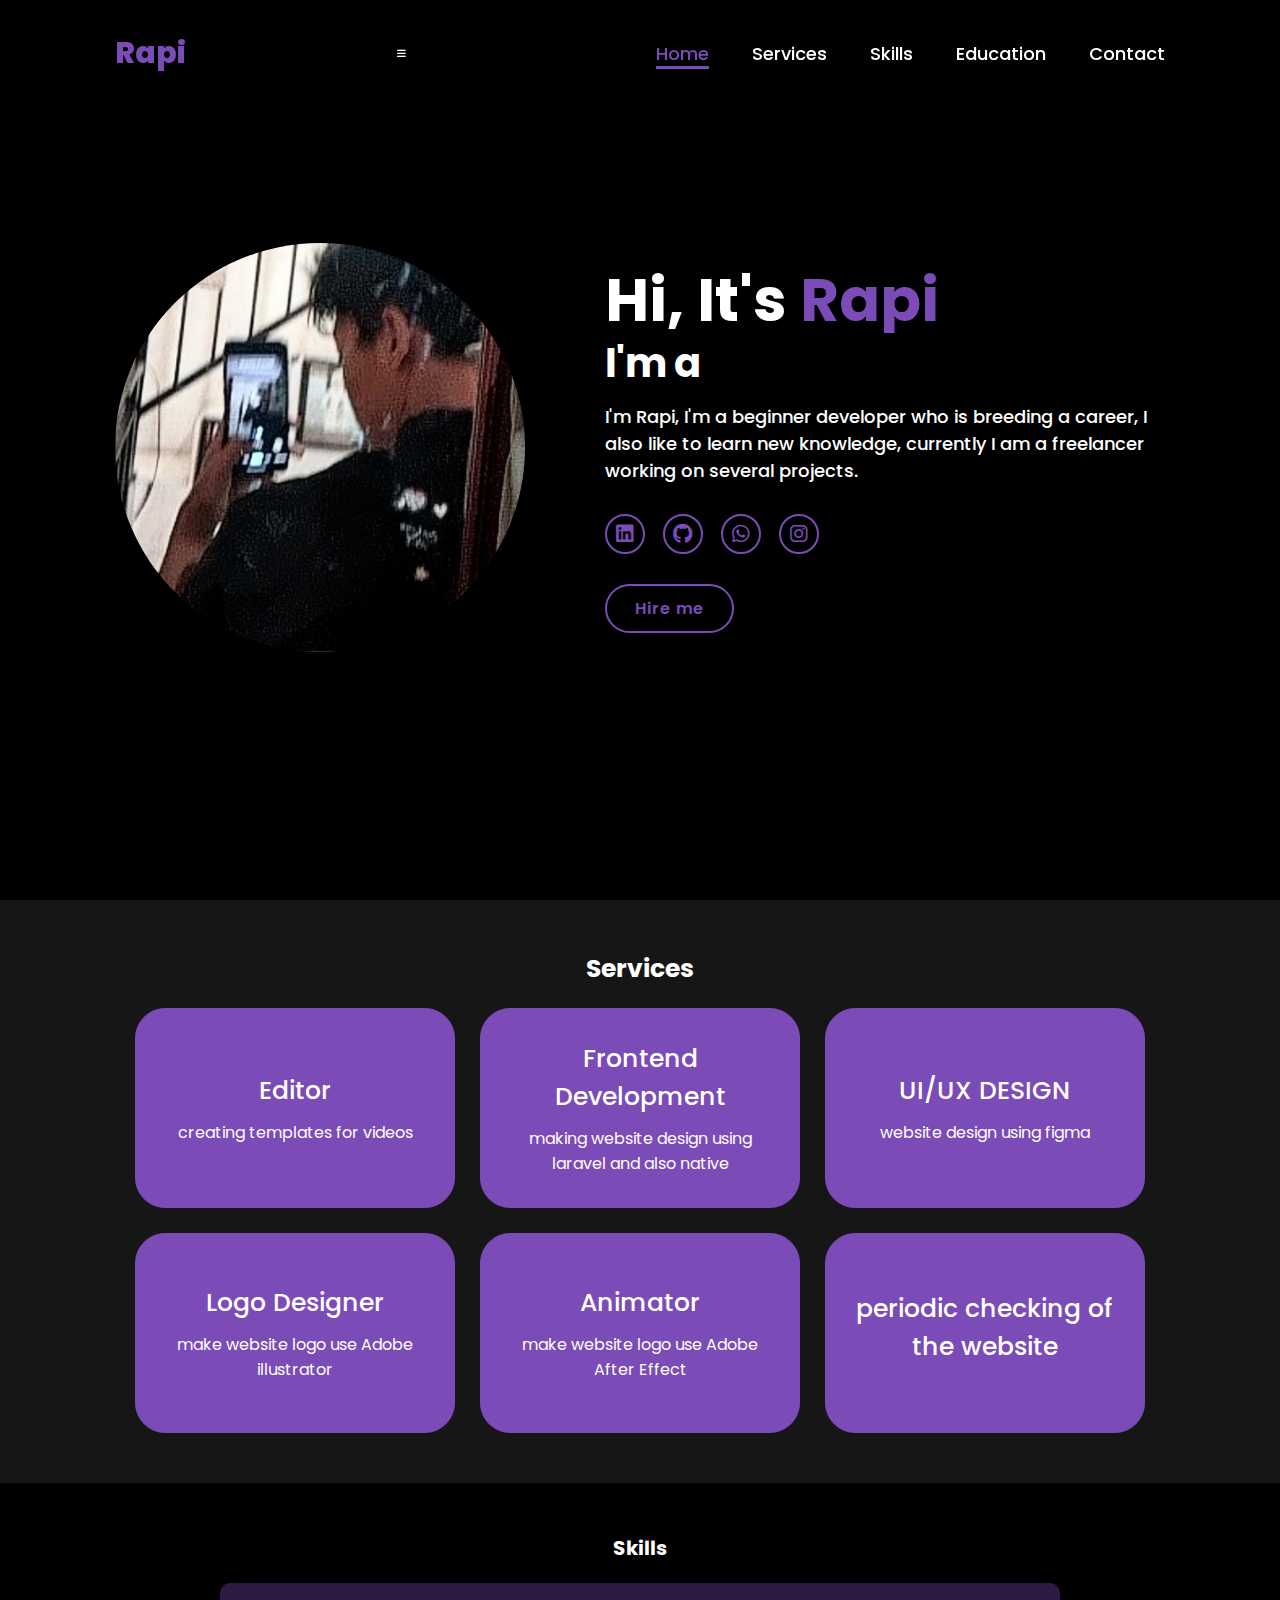
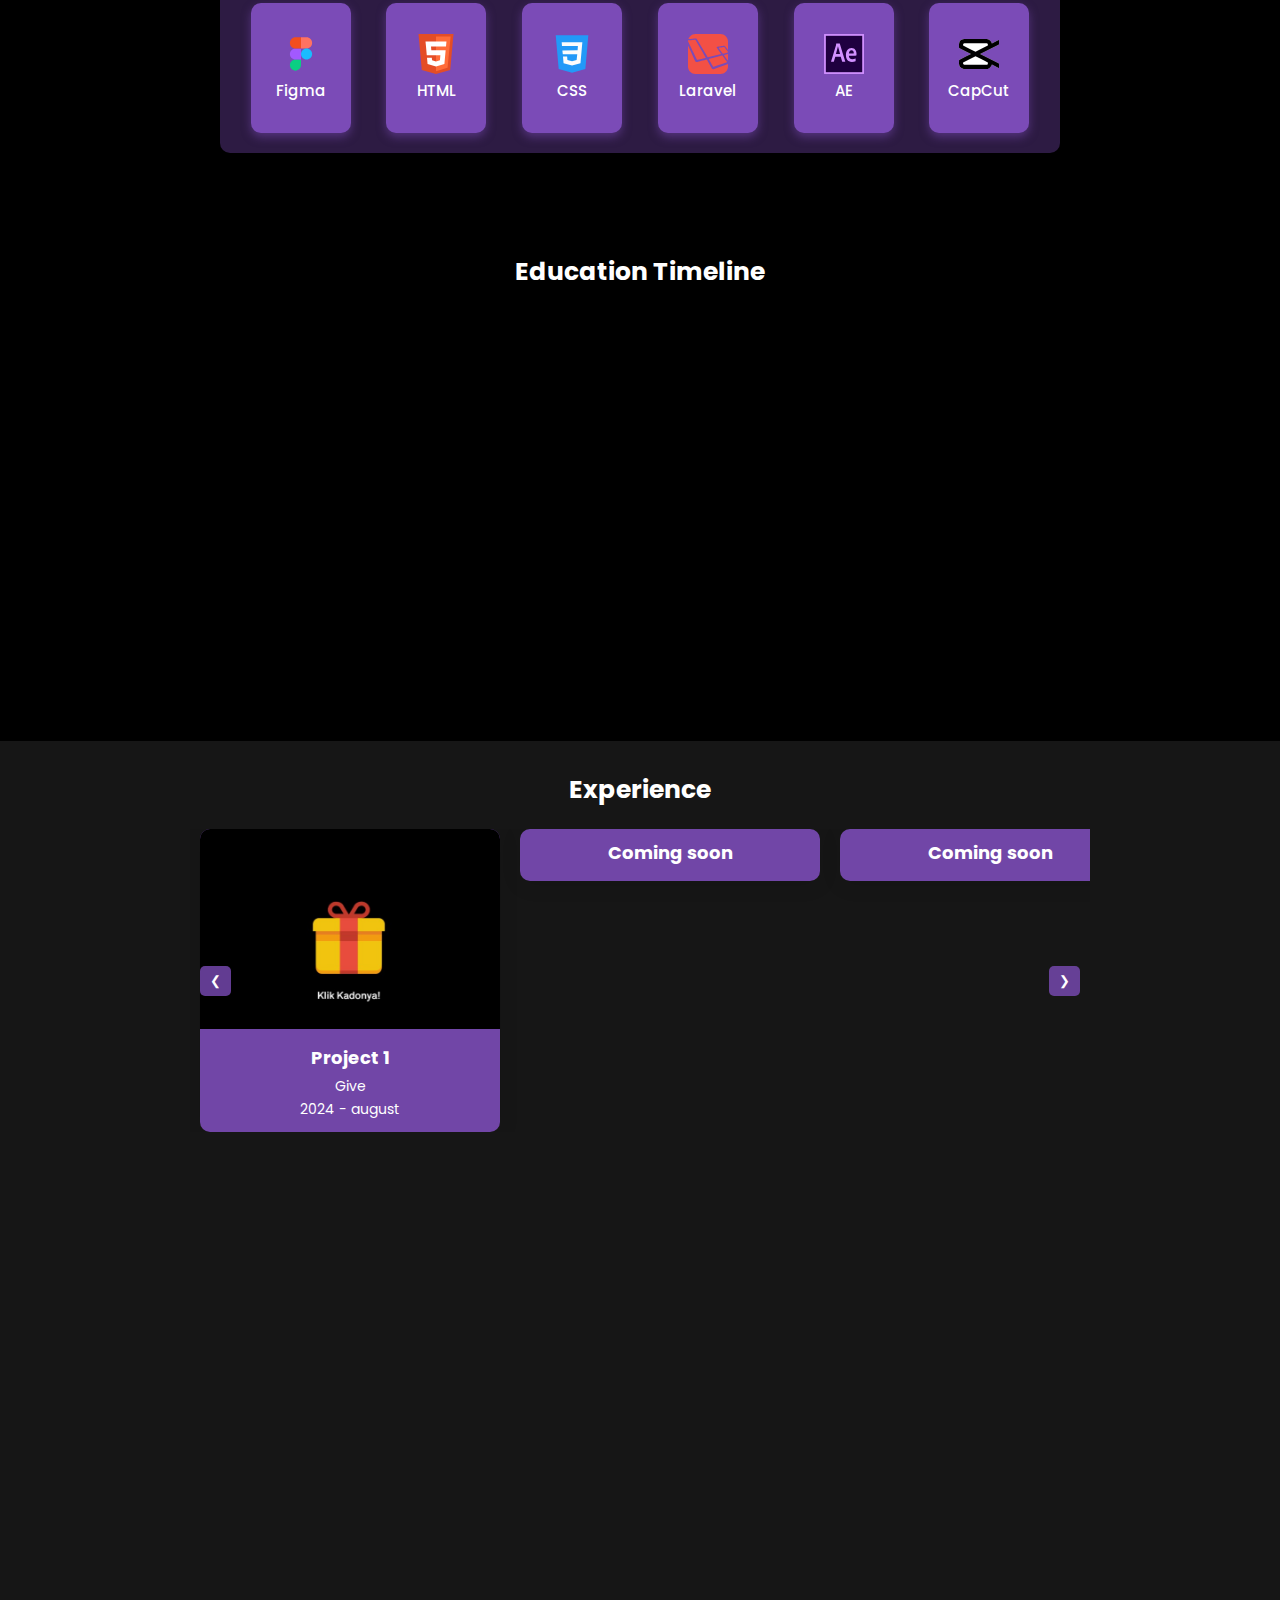
<file: index.html>
<!DOCTYPE html>
<html lang="en">
    
<head>
    <meta charset="UTF-8">
    <meta name="viewport" content="width=device-width, initial-scale=1.0">
    <link rel="stylesheet" href="assets/css/styles.css">
    <!-- Font awesome import -->
    <link rel="stylesheet" href="https://cdnjs.cloudflare.com/ajax/libs/font-awesome/6.5.2/css/all.min.css">
    <title>Just V</title>
</head>
<body>
    <header class="header">
        <a href="#" class="logo">Rapi</a>
        <i class="fa-solid fa-bars menu-icon" class="button-menu" onclick="toggleMenu()"></i>

        <nav class="navbar" id="navbar">
            <a href="#Home" class="active" onclick="scrollToSection('Home')">Home</a>
            <a href="#Services" onclick="scrollToSection('Services')">Services</a>
            <a href="#Skills" onclick="scrollToSection('Skills')">Skills</a>
            <a href="#Education" onclick="scrollToSection('Education')">Education</a>
            <a href="#Contact" onclick="scrollToSection('Contact')">Contact</a>
        </nav>
    </header>
    <section class="home" id="Home">
        <div class="home-img">
            <img src="assets/img/porf.jpg" alt="">
        </div>
        <div class="home-content">
            <h1>Hi, It's <span>Rapi</span></h1>
            <h3 class="typing-text">I'm a <span></span></h3>
            <p>I'm Rapi, I'm a beginner developer who is breeding a career, I also like to learn new knowledge, currently I am a freelancer working on several projects.</p>
            <div class="social-icons">
                   <a href="https://www.linkedin.com/in/rafi-muhammad-rizky-6b7853325/"><i class="fa-brands fa-linkedin"></i></a> 
                   <a href="https://github.com/Valhalda"><i class="fa-brands fa-github"></i></a>
                   <a href="https://wa.me/6281324333259"><i class="fa-brands fa-whatsapp"></i></a>
                   <a href="https://www.instagram.com/ventgrm_/"><i class="fa-brands fa-instagram"></i></a>
            </div>
            <a href="#" class="btn">Hire me</a>
        </div>
    </section>

    <section class="services" id="Services">
        <h2 class="heading">Services</h2>
        <div class="services-container">
            <div class="services-box">
                <div class="services-info">
                    <h4>Editor</h4>
                    <p>creating templates for videos</p>
                </div>
            </div>
            <div class="services-box">
                <div class="services-info">
                    <h4>Frontend Development</h4>
                    <p>making website design using laravel and also native</p>
                </div>
            </div>
            <div class="services-box">
                <div class="services-info">
                    <h4>UI/UX DESIGN</h4>
                    <p>website design using figma</p>
                </div>
            </div>
            <div class="services-box">
                <div class="services-info">
                    <h4>Logo Designer</h4>
                    <p>make website logo use Adobe illustrator</p>
                </div>
            </div>
            <div class="services-box">
                <div class="services-info">
                    <h4>Animator</h4>
                    <p>make website logo use Adobe After Effect</p>
                </div>
            </div>
            <div class="services-box">
                <div class="services-info">
                    <h4>periodic checking of the website</h4>
                    <p></p>
                </div>
            </div>
        </div>
    </section>

    <section class="skills" id="Skills">
        <h2 class="heading">Skills</h2>
        <div class="skills-container">
            <div class="row" id="skillsContainer">
                <div class="bar">
                    <div class="info">
                        <img src="assets/img/figma.svg" alt="Figma">
                        <span>Figma</span>
                    </div>
                </div>
                <div class="bar">
                    <div class="info">
                        <img src="assets/img/html.svg" alt="HTML">
                        <span>HTML</span>
                    </div>
                </div>
                <div class="bar">
                    <div class="info">
                        <img src="assets/img/css.svg" alt="CSS">
                        <span>CSS</span>
                    </div>
                </div>
                <div class="bar">
                    <div class="info">
                        <img src="assets/img/laravel.svg" alt="Laravel">
                        <span>Laravel</span>
                    </div>
                </div>
                <div class="bar">
                    <div class="info">
                        <img src="assets/img/adobe.svg" alt="Adobe AE">
                        <span>AE</span>
                    </div>
                </div>
                <div class="bar">
                    <div class="info">
                        <img src="assets/img/Capcut.svg" alt="CapCut">
                        <span>CapCut</span>
                    </div>
                </div>
            </div>
        </div>
    </section>
    
    <section class="education" id="Education">
        <h2 class="heading">Education Timeline</h2>
        <div class="education-container">
            <div class="timeline">
                <div class="timeline-item">
                    <div class="timeline-content">
                        <h3>SMK TI Pembangunan Cimahi</h3>
                        <p>Major: Information Technology</p>
                        <p>Graduation Year: 2024</p>
                    </div>
                </div>
                <div class="timeline-item">
                    <div class="timeline-content">
                        <h4>Key Achievements:</h4>
                        <ul>
                            <li>Developed several web applications as part of projects.</li>
                            <li>Participated in regional programming competitions.</li>
                            <li>Completed an internship at a local tech company.</li>
                        </ul>
                    </div>
                </div>
            </div>
        </div>
    </section>
    
    <section class="experience">
        <h2 class="heading">Experience</h2>
        <div class="experience-container">
            <div class="slider">
                <div class="slide">
                    <div class="experience-card">
                        <a href="https://053fff48-e041-4345-8ceb-41d4a67416c4-00-2d5qdpt6xm4t2.pike.replit.dev/"><img src="assets/img/kado.jpg" alt="Company 1"></a>
                        <div class="experience-info">
                            <h3>Project 1</h3>
                            <p>Give</p>
                            <p>2024 - august</p>
                        </div>
                    </div>
                </div>
                <div class="slide">
                    <div class="experience-card">
                        <!-- <img src="assets/img/company3.jpg" alt="Company 3"> -->
                        <div class="experience-info">
                            <h3>Coming soon</h3>
                            <!-- <p>Company Name 3</p>
                            <p>2019 - 2020</p> -->
                        </div>
                    </div>
                </div>
                <div class="slide">
                    <div class="experience-card">
                        <!-- <img src="assets/img/company3.jpg" alt="Company 3"> -->
                        <div class="experience-info">
                            <h3>Coming soon</h3>
                            <!-- <p>Company Name 3</p>
                            <p>2019 - 2020</p> -->
                        </div>
                    </div>
                </div>
                <!-- Add more slides as needed -->
            </div>
            <button class="prev" onclick="moveSlide(-1)">&#10094;</button>
            <button class="next" onclick="moveSlide(1)">&#10095;</button>
        </div>
    </section>
    

    <script src="assets/js/script.js"></script>
</body>
</html>
</file>
<file: assets/css/styles.css>
@import url('https://fonts.googleapis.com/css2?family=Poppins:wght@100;200;300;400;500;600&display=swap');

*{
    margin: 0;
    padding: 0;
    box-sizing: border-box;
    text-decoration: none;
    border: none;
    outline: none;
    font-family: 'Poppins', sans-serif;
}

:root {
    --bg-color: #000000;
    --second-bg-color: #161616;
    --text-color:#fff;
    --main-color: #7b4bb7;
}

html{
    font-size: 62.5%;
    overflow-x: hidden;
    scroll-behavior: smooth;
}

body{
    /* width: 100%;
    height: 100vh;
    overflow-x: hidden; */
    background: var(--bg-color);
    font-family: "Poppins", sans-serif;
    color: var(--text-color);
}

html::-webkit-scrollbar{
    width: 0.8rem;
}

html::-webkit-scrollbar-track{
    background: var(--bg-color);
}

html::-webkit-scrollbar-thumb{
    background: var(--main-color);
}

header{
    /*margin-top: 20px;
    */position: fixed;
    top: 0;
    left: 0;
    width: 100%;
    padding: 3rem 9%;
    background: rgba(0,0,0,0.7);
    filter: drop-shadow(10px);
    display: flex;
    justify-content: space-between;
    align-items: center;
    z-index: 100;
    /* -webkit-filter: drop-shadow(10px); */
}

.logo{
    font-size: 3rem;
    color: var(--main-color);
    font-weight: 800;
    cursor: pointer;
    transition: 0.5s ease;
}

.logo:hover{
    transform: scale(1.1);
}
.button-menu {
    font-size: 2rem;
}
.navbar a{
    font-size: 1.8rem;
    color: var(--text-color);
    margin-left: 4rem;
    font-weight: 500;
    transition: 0.3s ease;
    border-bottom: 3px solid transparent;
}

.navbar a:hover,
.navbar a.active{
    color: var(--main-color);
    border-bottom: 3px solid var(--main-color);
}
#menu-icon {
    font-size: 3.6rem;
    color: var(--main-color);
    display: none;
}


@media(max-width:995px){
    #menu-icon {
        display: block;
    }
    .navbar{
        position: absolute;
        display: none;
        top: 100%;
        right: 0;
        width: 40%;
        border-left: 3px solid var(--main-color);
        border-bottom: 3px solid var(--main-color);
        border-bottom-left-radius: 2rem;
        padding: 1rem solid;
        background-color: var(--second-bg-color);
        border-top: 0.1rem solid rgba(0,0,0,0.4);
        display: none;
    }

    .navbar.active{
        display: block;
    }

    .navbar a{
        display: block;
        font-size: 2rem;
        margin: 3rem 0;
    }

    .navbar a:hover,
    .navbar a.active{
        padding: 1rem;
        border-radius: 0.5rem;
        border-bottom: 0.5rem solid var(--main-color);
    }
}

section{
    min-height: 100vh;
    padding: 5rem 9% 5rem;
}

.home{
    display: flex;
    justify-content: center;
    align-items: center;
    gap: 8rem;
    background-color: var(--bg-color);
    /* min-height:680px; */
}

.home .home-content h1{
    font-size: 6rem;
    font-weight: 700;
    line-height: 1.1;
}

span{
    color: var(--main-color);
}

.home-content h3{
    font-size: 4rem;
    margin-bottom: 1rem;
    font-weight: 700;
}
.home-img{
    border-radius: 50%;
}

.home-img img{
    position: relative;
    width: 32vw;
    border-radius: 50%;
    box-shadow: 0 0 25px solid var(--main-color);
    cursor: pointer;
    /* transition: 0.2s linear; */
}

.home-img img:hover{
    transform: scale(1.01);
    -webkit-transform: scale(1.01);
    -moz-transform: scale(1.01);
    -ms-transform: scale(1.01);
    -o-transform: scale(1.01);
    filter: drop-shadow( 0 0 25px var(--main-color));
    -webkit-filter: drop-shadow( 0 0 25px var(--main-color));
}

.home-content p{
    font-size: 1.8rem;
    font-weight: 500;
}

.social-icons a{
    display: inline-flex;
    justify-content: center;
    align-items: center;
    width: 4rem;
    height: 4rem;
    background-color: transparent;
    border: 0.2rem solid var(--main-color);
    font-size: 2rem;
    border-radius: 50%;
    margin: 3rem 1.5rem 3rem 0;
    transition: 0.3s ease;
    color: var(--main-color);
}

.social-icons a:hover{
    color: white;
    transform: scale(1.3) translateY(-5px);
    background-color: var(--main-color);
    box-shadow: 0  0 25px var(--main-color);
}

.btn{
    display: inline-block;
    padding: 1rem 2.8rem;
    background-color: var(--bg-color);
    border-radius: 4rem;
    font-size: 1.6rem;
    color: var(--main-color);
    border: 2px solid var(--main-color);
    letter-spacing: 0.1rem;
    font-weight: 600;
    transition: 0.3s ease;
    cursor: pointer;
}

.btn:hover{
    transform: scale3d(1.03);
    background-color: var(--main-color);
    color: var(--bg-color);
    box-shadow: 0 0 25px var(--main-color);
}

.typing-text{
    font-size: 34px;
    font-weight: 600;
    min-width: 280px;
}

.typing-text span{
    position: relative;
}

.typing-text span::before{
    content: "software Developer";
    color: var(--main-color);
    animation: words 20s infinite;
}

.typing-text span::after{
    content: "";
    background-color: var(--bg-color);
    position: absolute;
    width: calc(100% + 8px);
    height: 100%;
    border-left: 3px solid var(--bg-color);
    right: -8px;
    animation: cursor 0.6s infinite, typing 20s steps(14) infinite;
    -webkit-animation: cursor 0.6s infinite, typing 20s steps(14) infinite;
}

@keyframes cursor{
    to {
        border-left: 3px solid var(--main-color);
    }
}

@keyframes words{
    0%, 20%{
        content: "Web Developer";
    }
    21%, 40%{
        content: "EDITOR";
    }
    41%, 60%{
        content: "Web Designer";
    }
    61%, 80%{
        content: "Content Creator";
    }
    81%, 100%{
        content: "Script Writer";
    }
}

@keyframes typing {
    10%, 15%,
    30%, 35%,
    50%, 55%,
    70%, 75%,
    90%, 95% {
        width: 0;
    }
    5%, 20%,
    25%, 40%,
    45%, 60%,
    65%, 80%, 85% {
        width: calc(100% + 8px);
    }
}

@media (max-width: 1000px){
    .home{
        gap: 4rem;
    }
}

@media(max-width:995px){
    .home{
        flex-direction: column;
        margin: 5rem 4rem;
    }

    .home .home-content h3{
        font-size: 2.5rem;
    }

    .home-content h1{
        font-size: 5rem;
    }

    .home-img img{
        width: 70vw;
        margin-top: 4rem;
    }
}

/* servies */
.services {
    background: var(--second-bg-color);
    min-height:500px;
}

.services-container {
    margin-top: 1rem;
    display: grid;
    grid-template-columns: repeat(3, 1fr);
    align-items: center;
    gap: 2.5rem;
    padding: 0 2rem;
}

.services-box{
    background: var(--main-color);
    height: 300px;
    border-radius: 3rem;
    cursor: pointer;
    transition: 0.3s ease;
    -webkit-border-radius: 3rem;
    -moz-border-radius: 3rem;
    -ms-border-radius: 3rem;
    -o-border-radius: 3rem;
    border: 1px solid var(--main-color);
}
.services-box:hover{
    background: transparent;
    color: var(--text-color);
    transform: scale(1.03);
}

.services-box, .services-info{
    display: flex;
    flex-direction: column;
    text-align: center;
    max-height: 200px;
    justify-content: center;
    align-items: center;
    padding: 1rem;
}

.services-info h4{
    font-size: 2.5rem;
    font-weight: 500;
    margin-bottom: 1rem;
}

.services-info p{
    font-size: 1.6rem;
    font-weight: 400;
    max-height: 100px;
    margin: auto;
}

@media (max-width: 991px) {
    section{
        padding: 10rem 3% 2rem;
    }

    .services{
        padding-bottom: 7rem;
    }
}
@media (max-width: 895px) {
    .services h2{
        margin-bottom: 3rem;
    }
    .services-container {
        grid-template-columns: repeat(1,1fr);
    }
}

/* services end */

 /* skills section */
.skills {
    background: var(--bg-color);
    min-height:100px;
}
.skills h2.heading {
    margin-bottom: 1rem; /* Reduced space between heading and columns */
    text-align: center; /* Center the heading */
    font-size: 2rem; /* Adjust size if needed */
}

.skills .skills-container {
    background: rgba(124, 75, 183, 0.363);
    color: var(--text-color);
    border-radius: 1rem;
    padding: 2rem;
    width: 80%;
    margin: 2rem auto;
}

.skills .skills-container .row {
    display: grid;
    grid-template-columns: repeat(auto-fill, minmax(120px, 1fr));
    gap: 1.5rem;
    justify-items: center;
}

.skills .bar {
    background: var(--main-color);
    padding: 4rem;
    border-radius: 1rem;
    text-align: center;
    transition: transform 0.3s ease;
    box-shadow: 0 4px 10px rgba(124, 75, 183, 0.5);
    height: 130px;
    display: flex;
    flex-direction: column;
    justify-content: center; /* Centers content vertically */
    align-items: center; /* Centers content horizontally */
    width: 100%; /* Ensures bar stretches the entire column width */
    max-width: 100px; /* Set a maximum width to keep the bars uniform */
}

.skills .bar:hover {
    transform: scale(1.05);
}

.skills .info {
    display: flex;
    flex-direction: column; /* Align items in a row */
    align-items: center; /* Vertically center image and text */
    gap: 0.5rem; /* Add space between image and text */
}

.skills .info img {
    width: 40px;
    height: 40px;
    object-fit: contain;
}

.skills .info span {
    color: var(--text-color);
    font-size: 1.5rem;
    font-weight: 500;
    text-align: contain;
}

/* Responsive Design */
@media (max-width: 768px) {
    .skills .skills-container {
        width: 90%;
    }

    .skills .skills-container .row {
        grid-template-columns: repeat(auto-fill, minmax(100px, 1fr));
    }

    .skills .info img {
        width: 35px;
        height: 35px;
    }
}

/* education */

.education {
    background: var(--bg-color);
    padding: 3rem 0;
    min-height:100px;
}

.education-container {
    max-width: 900px;
    margin: 0 auto;
    position: relative;
    padding: 2rem; /* Add padding for spacing */
    min-height: 400px; /* Set minimum height */
}

.heading {
    text-align: center;
    font-size: 2.5rem;
    margin-bottom: 2rem;
    color: var(--text-color);
}


.timeline-item {
    display: flex;
    justify-content: center; 
    align-items: center;
    margin-bottom: 3rem;
    position: static;
    opacity: 0; /* Start invisible for animation */
    animation: fadeIn 0.5s forwards; /* Fade-in animation */
    animation-delay: 0.1s; /* Delay to stagger the appearance */
}

.timeline-item:nth-child(2) {
    animation-delay: 0.2s; /* Stagger for second item */
}

.timeline-item:nth-child(3) {
    animation-delay: 0.3s; /* Stagger for third item */
}

/* Add more nth-child rules for additional items if necessary */

.timeline-content {
    background: rgba(123, 75, 183, 0.9);
    color: var(--text-color);
    padding: 1.5rem 2rem;
    border-radius: 10px;
    width: 70%;
    box-shadow: 0 4px 20px rgba(0, 0, 0, 0.1);
    transition: transform 0.3s ease, background 0.3s ease; /* Smooth transitions */
}

.timeline-content:hover {
    transform: translateY(-5px); /* Slight lift on hover */
    background: rgba(123, 75, 183, 1); /* Darken background on hover */
}

.timeline-item::before {
    content: '';
    position: absolute;
    left: 15px;
    top: 0;
    bottom: 0;
    width: 4px;
    background: var(--main-color);
    z-index: -1;
    border-radius: 5px;
}

ul {
    margin-top: 0.5rem;
    padding-left: 20px;
    color: var(--text-color);
}

ul li {
    font-size: 1.4rem;
    margin-bottom: 0.5rem;
}

@media (max-width: 768px) {
    .education-container{
        height: auto;
    }
    .timeline-item {
        flex-direction: column;
        align-items: flex-start;
    }

    .timeline-date {
        position: static;
        margin-top: 0.5rem;
    }

    .timeline-content {
        width: 100%;
    }
}

/* Fade-in animation */
@keyframes fadeIn {
    from {
        opacity: 0; /* Start invisible */
        transform: translateY(20px); /* Slide in from below */
    }
    to {
        opacity: 1; /* Fully visible */
        transform: translateY(0); /* Original position */
    }
}

.experience {
    background: var(--second-bg-color);
    padding: 3rem 0; /* Added padding for spacing */
}

.heading {
    text-align: center;
    font-size: 2.5rem;
    margin-bottom: 2rem;
    color: var(--text-color);
}

.experience-container {
    position: relative;
    max-width: 900px;
    margin: 0 auto;
    overflow: hidden; /* Hide overflow for the slider effect */
}

.slider {
    display: flex;
    transition: transform 0.5s ease; /* Smooth sliding animation */
}

.slide {
    min-width: 300px; /* Width of each slide */
    margin: 0 1rem; /* Space between slides */
}

.experience-card {
    background: rgba(123, 75, 183, 0.9);
    border-radius: 10px;
    color: var(--text-color);
    text-align: center;
    overflow: hidden; /* Hide overflow for card */
    box-shadow: 0 4px 20px rgba(0, 0, 0, 0.1);
}

.experience-card img {
    width: 100%;
    height: 200px; /* Fixed height for images */
    object-fit: cover; /* Crop images to cover */
}

.experience-info {
    padding: 1rem;
}

.experience-info h3 {
    font-size: 1.8rem;
    margin-bottom: 0.5rem;
}

.experience-info p {
    font-size: 1.4rem;
    margin: 0.2rem 0;
}

/* Navigation buttons */
.prev, .next {
    position: absolute;
    top: 50%;
    transform: translateY(-50%);
    background: rgba(123, 75, 183, 0.8);
    color: var(--text-color);
    border: none;
    border-radius: 5px;
    padding: 0.5rem 1rem;
    cursor: pointer;
    transition: background 0.3s ease;
}

.prev:hover, .next:hover {
    background: rgba(123, 75, 183, 1); /* Darken on hover */
}

.prev {
    left: 10px; /* Position on left */
}

.next {
    right: 10px; /* Position on right */
}

/* Responsive Design */
@media (max-width: 768px) {
    .experience-container {
        padding: 0 1rem; /* Padding for smaller screens */
    }

    .slide {
        min-width: 200px; /* Adjust slide width for smaller screens */
    }

    .experience-info h3 {
        font-size: 1.5rem; /* Smaller title on mobile */
    }

    .experience-info p {
        font-size: 1.2rem; /* Smaller text on mobile */
    }
}
</file>
